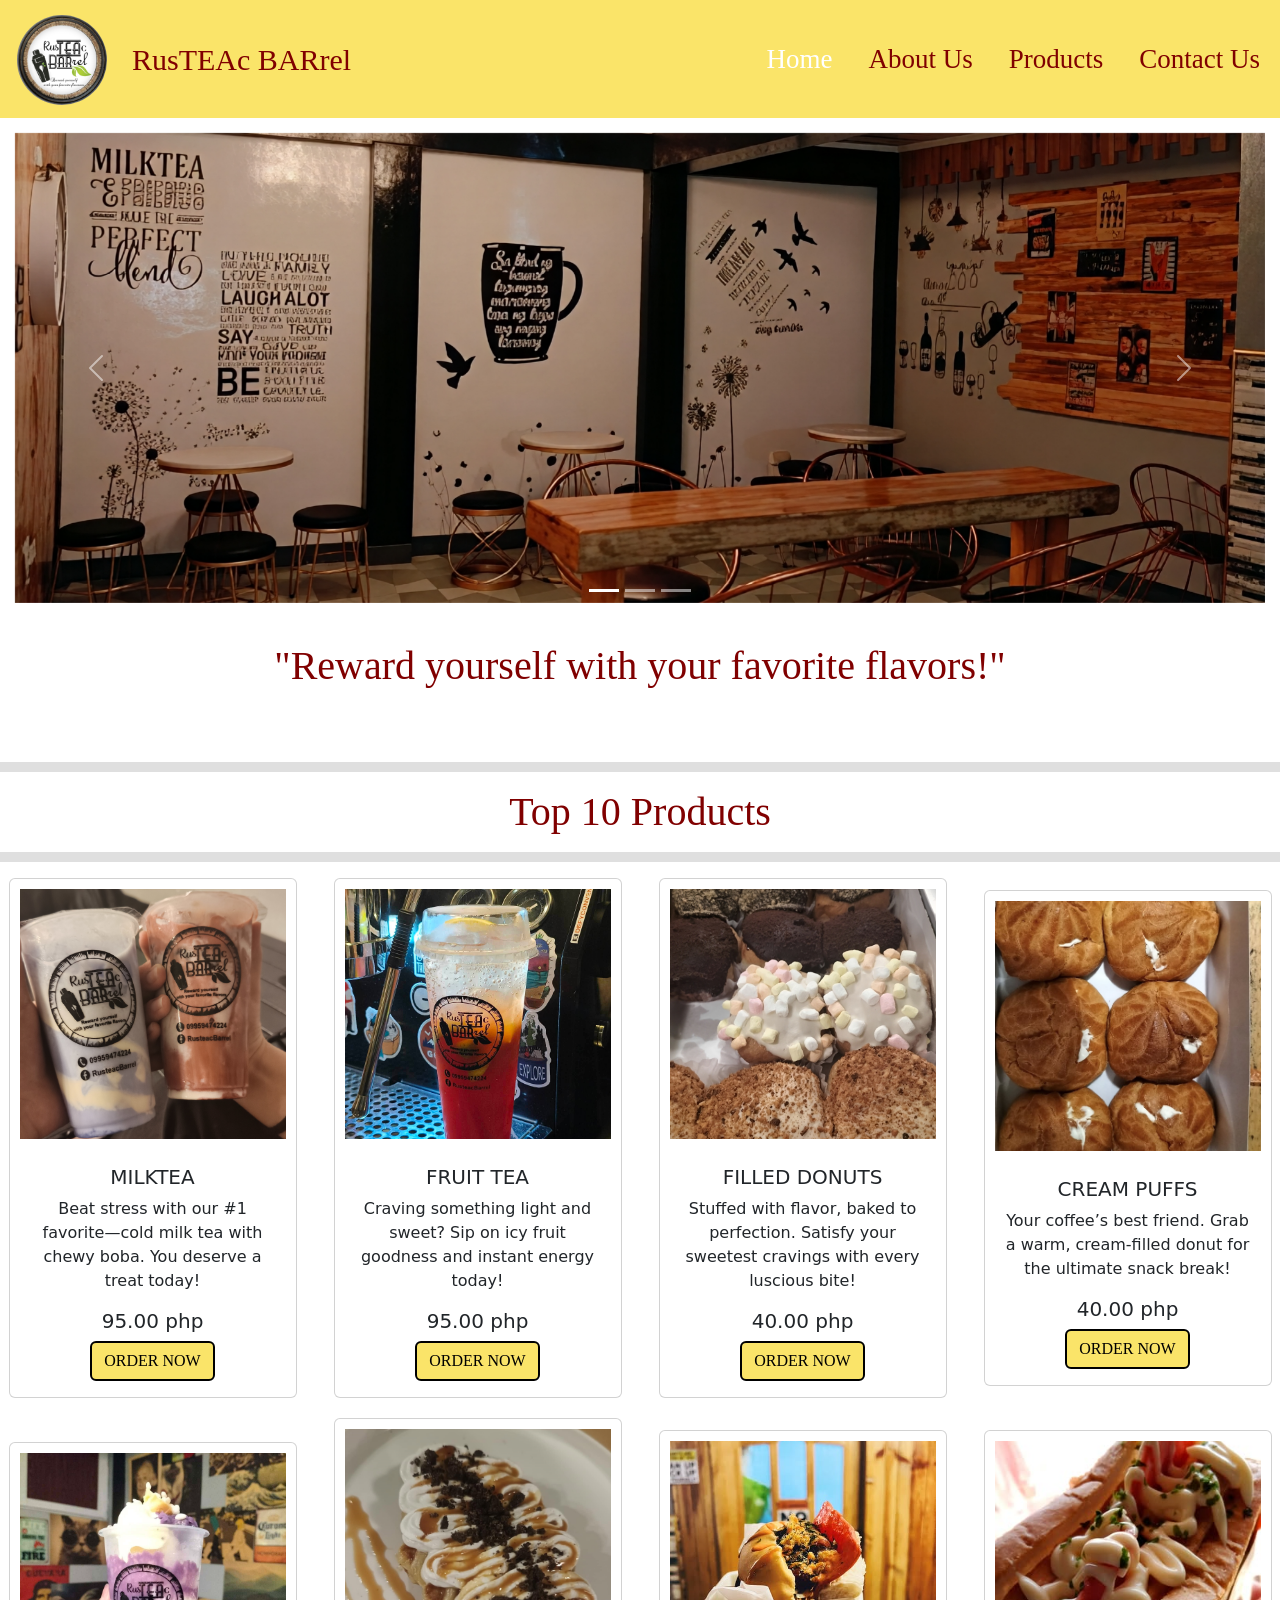
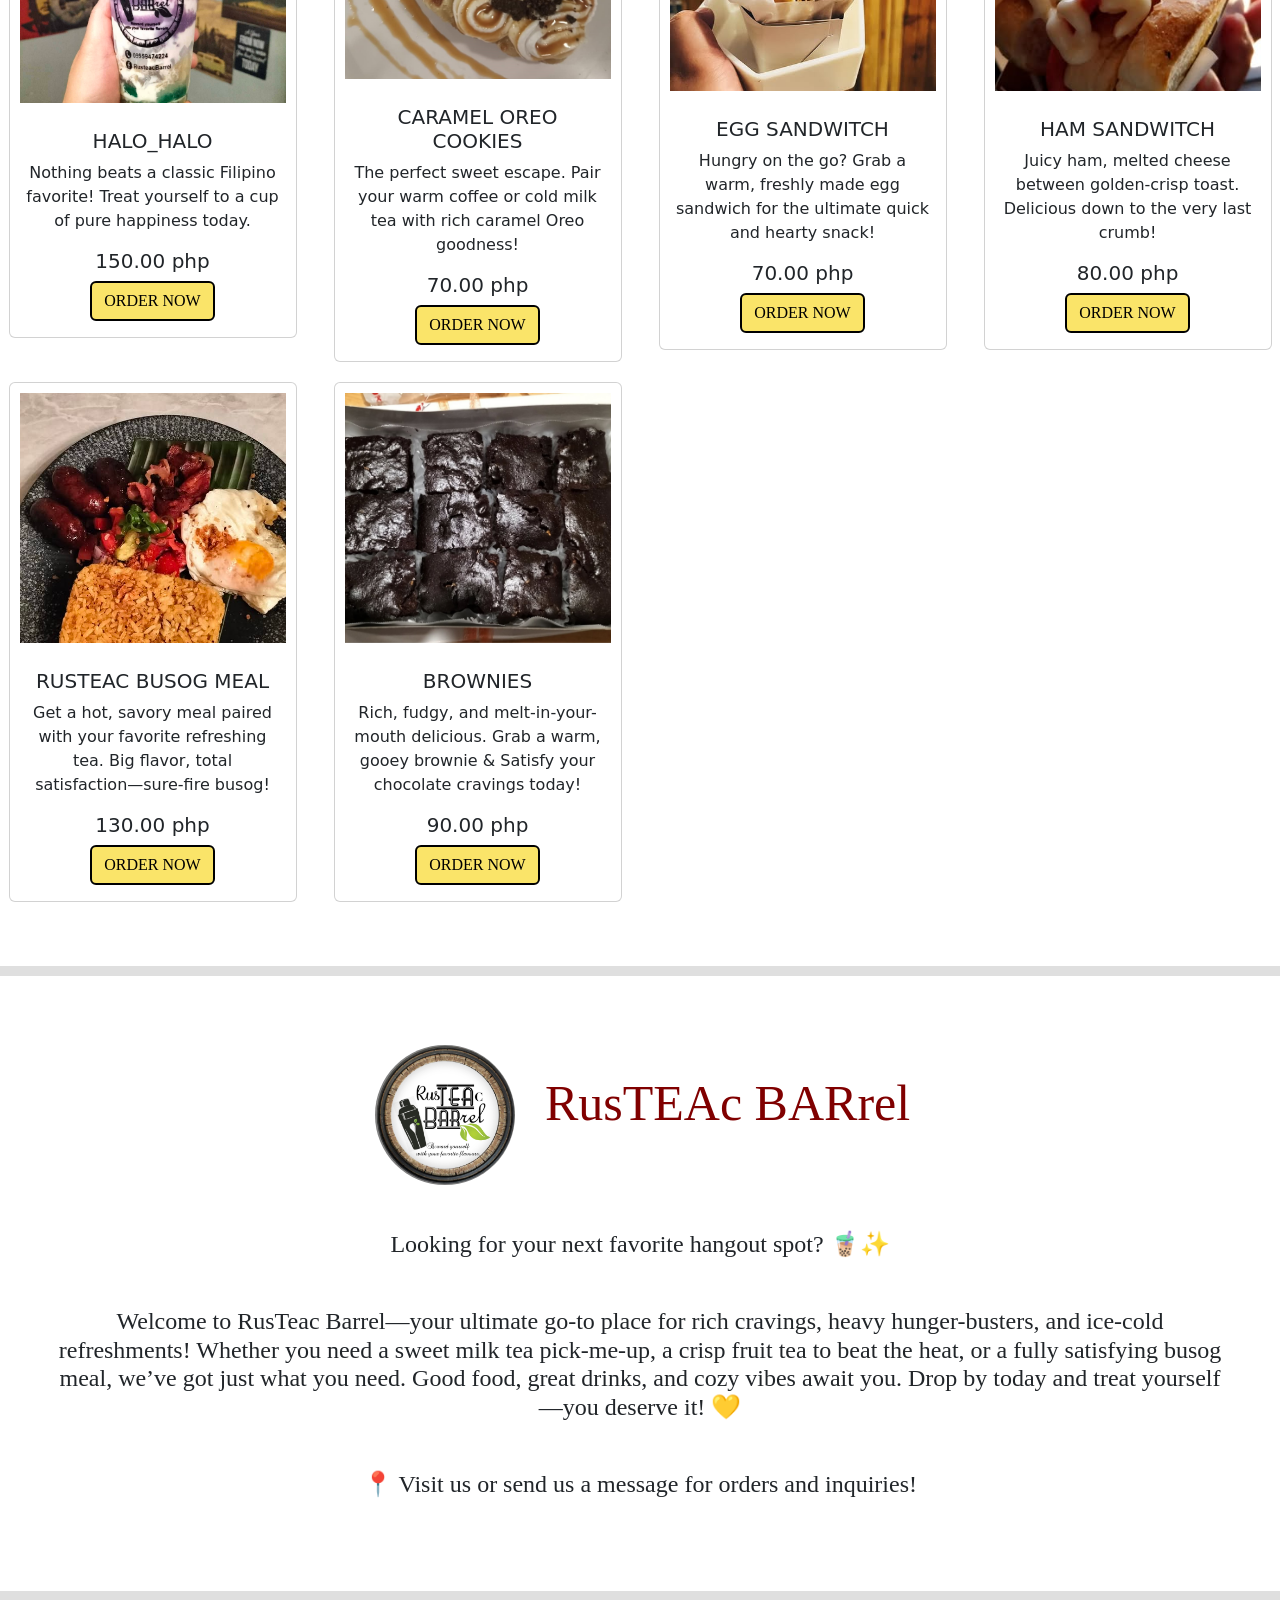
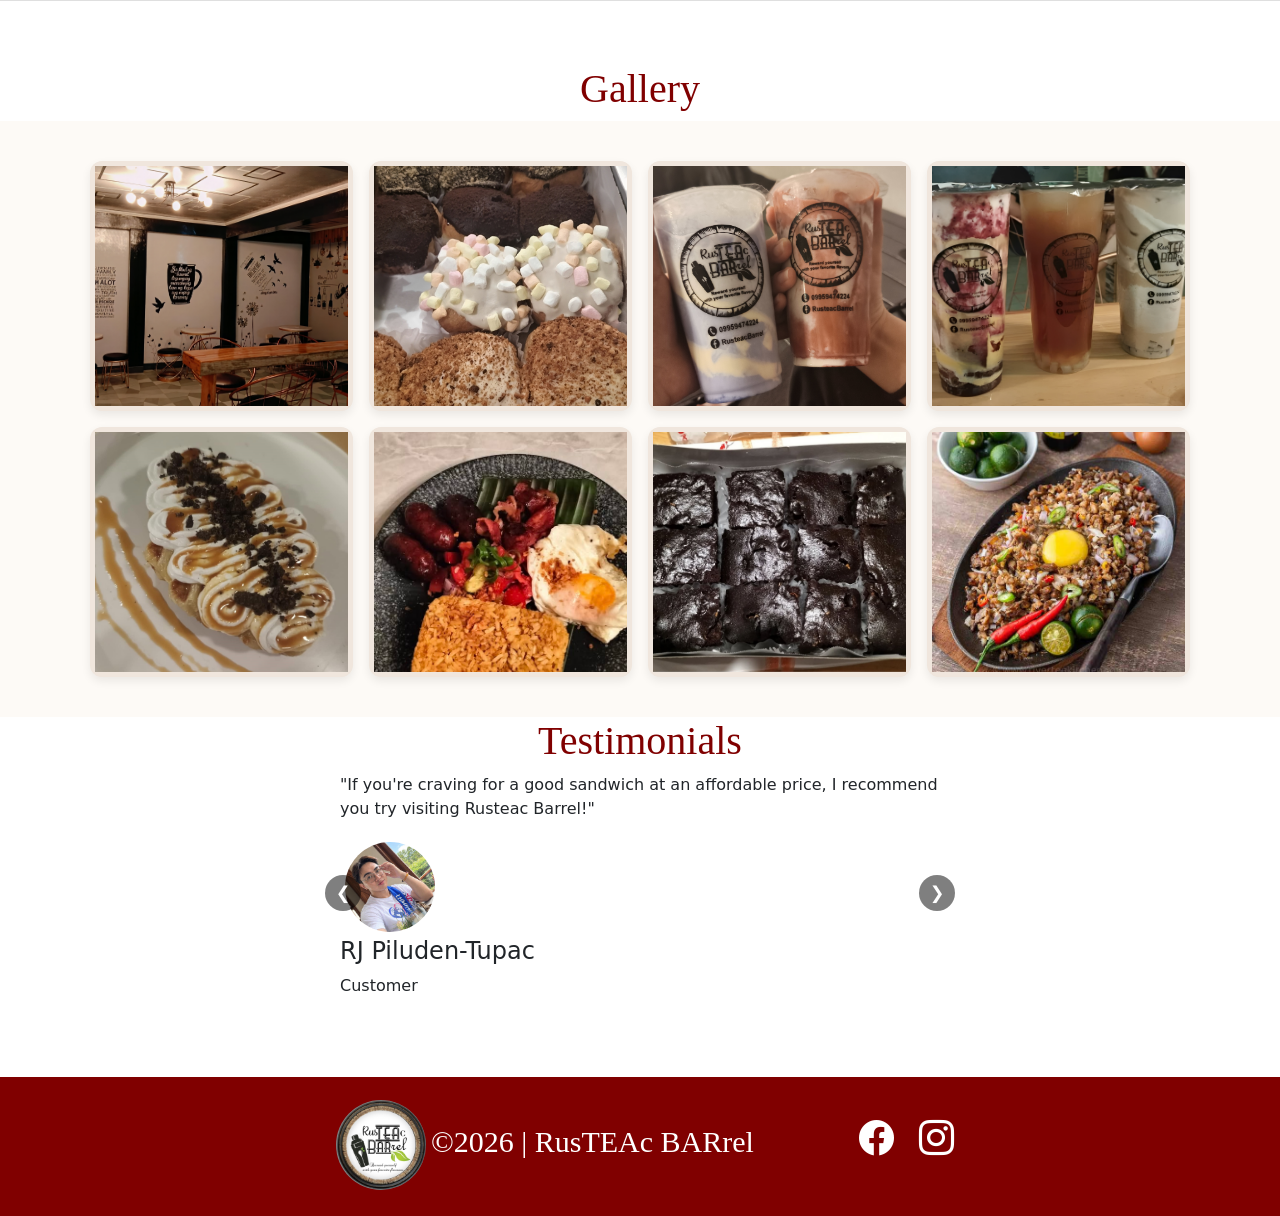
<file: index.html>
<!DOCTYPE html>
<html lang="en">
<head>
    <meta charset="UTF-8">
    <meta name="viewport" content="width=device-width, initial-scale=1.0">
    <title>RusTEAc BARrel</title>
    <link rel="stylesheet" href="CSS/css.css"> <!-- Linked to style.css file -->
    <link href="https://cdn.jsdelivr.net/npm/bootstrap@5.3.2/dist/css/bootstrap.min.css" rel="stylesheet">
    <link rel="stylesheet" href="https://cdn.jsdelivr.net/npm/bootstrap-icons@1.11.1/font/bootstrap-icons.css">
</head>
<body>
    <main>
        <!-- Start of NavBar -->
        <section class="NavBar">           
            <nav class="navbar navbar-expand-lg">
                <div class="container-fluid">
                    <a href="index.html"><img src="Images/logo.jpg" alt="Logo" width="100" height="100" class="d-inline-block align-text-top" id="LOGO"></a>
                    <a class="navbar-brand" href="index.html" id="title">RusTEAc BARrel</a>
                    <button class="navbar-toggler" type="button" data-bs-toggle="collapse" data-bs-target="#navbarNavAltMarkup" aria-controls="navbarNavAltMarkup" aria-expanded="false" aria-label="Toggle navigation">
                    <span class="navbar-toggler-icon"></span>
                    </button>
                    <div class="collapse navbar-collapse" id="navbarNavAltMarkup">
                        <div class="navbar-nav" id="cnavi">
                            <a class="nav-link active" aria-current="page" href="index.html" id="h">Home</a>
                            <a class="nav-link" href="about.html" id="navi">About Us</a>
                            <a class="nav-link" href="products.html" id="navi">Products</a>
                            <a class="nav-link" href="contacts.html" id="navi">Contact Us</a>
                        </div>
                    </div>
                </div>
                </nav>
        </section>
        <!-- End of NavBar -->

        <!-- Start of Carousel -->
        <section class="carousel">    
            <div id="carouselExampleIndicators" class="carousel slide">
                <div class="carousel-indicators">
                    <button type="button" data-bs-target="#carouselExampleIndicators" data-bs-slide-to="0" class="active" aria-current="true" aria-label="Slide 1"></button>
                    <button type="button" data-bs-target="#carouselExampleIndicators" data-bs-slide-to="1" aria-label="Slide 2"></button>
                    <button type="button" data-bs-target="#carouselExampleIndicators" data-bs-slide-to="2" aria-label="Slide 3"></button>
                </div>
                <div class="carousel-inner">
                    <div class="carousel-item active">
                    <img src="Images/bg1.png" class="d-block w-100" alt="...">
                    </div>
                    <div class="carousel-item">
                    <img src="Images/mt2.jpg" class="d-block w-100" alt="...">
                    </div>
                    <div class="carousel-item">
                    <img src="Images/b.jpg" class="d-block w-100" alt="...">
                    </div>
                </div>
                <button class="carousel-control-prev" type="button" data-bs-target="#carouselExampleIndicators" data-bs-slide="prev">
                    <span class="carousel-control-prev-icon" aria-hidden="true"></span>
                    <span class="visually-hidden">Previous</span>
                </button>
                <button class="carousel-control-next" type="button" data-bs-target="#carouselExampleIndicators" data-bs-slide="next">
                    <span class="carousel-control-next-icon" aria-hidden="true"></span>
                    <span class="visually-hidden">Next</span>
                </button>
            </div>
        </section>
        <!-- End of Carousel -->

        <br>
        <h1 style="font-family: 'Times New Roman', Times, serif; color: maroon; text-align: center;">"Reward yourself with your favorite flavors!"</h1>

        <br><br>

        <hr>
        <!-- Start of Cards -->
        <h2 id="prod">Top 10 Products</h2>
        <hr>
        <section class="products">
            <div class="card" style="width: 18rem;">
                <img src="Images/mt.jpg" class="card-img-top" alt="...">
                <div class="card-body">
                    <h5 class="card-title">MILKTEA</h5>
                    <p class="card-text">Beat stress with our #1 favorite—cold milk tea with chewy boba. You deserve a treat today!</p>
                    <h5>95.00 php</h5>
                    <a href="#" class="btn btn-primary">ORDER NOW</a>
                </div>
            </div>

            <div class="card" style="width: 18rem;">
                <img src="Images/fruit tea1.jpg" class="card-img-top" alt="...">
                <div class="card-body">
                    <h5 class="card-title">FRUIT TEA</h5>
                    <p class="card-text">Craving something light and sweet? Sip on icy fruit goodness and instant energy today!</p>
                    <h5>95.00 php</h5>
                    <a href="#" class="btn btn-primary">ORDER NOW</a>
                </div>
            </div>

            <div class="card" style="width: 18rem;">
                <img src="Images/d.jpg" class="card-img-top" alt="...">
                <div class="card-body">
                    <h5 class="card-title">FILLED DONUTS</h5>
                    <p class="card-text">Stuffed with flavor, baked to perfection. Satisfy your sweetest cravings with every luscious bite!</p>
                    <h5>40.00 php</h5>
                    <a href="#" class="btn btn-primary">ORDER NOW</a>
                </div>
            </div>

            <div class="card" style="width: 18rem;">
                <img src="Images/cp.jpg" class="card-img-top" alt="...">
                <div class="card-body">
                    <h5 class="card-title">CREAM PUFFS</h5>
                    <p class="card-text">Your coffee’s best friend. Grab a warm, cream-filled donut for the ultimate snack break!</p>
                    <h5>40.00 php</h5>
                    <a href="#" class="btn btn-primary">ORDER NOW</a>
                </div>
            </div>

            <div class="card" style="width: 18rem;">
                <img src="Images/halo1.jpg" class="card-img-top" alt="...">
                <div class="card-body">
                    <h5 class="card-title">HALO_HALO</h5>
                    <p class="card-text">Nothing beats a classic Filipino favorite! Treat yourself to a cup of pure happiness today.</p>
                    <h5>150.00 php</h5>
                    <a href="#" class="btn btn-primary">ORDER NOW</a>
                </div>
            </div>

            <div class="card" style="width: 18rem;">
                <img src="Images/o.jpg" class="card-img-top" alt="...">
                <div class="card-body">
                    <h5 class="card-title">CARAMEL OREO COOKIES</h5>
                    <p class="card-text">The perfect sweet escape. Pair your warm coffee or cold milk tea with rich caramel Oreo goodness!</p>
                    <h5>70.00 php</h5>
                    <a href="#" class="btn btn-primary">ORDER NOW</a>
                </div>
            </div>

            <div class="card" style="width: 18rem;">
                <img src="Images/egg sandwitch.jpg" class="card-img-top" alt="...">
                <div class="card-body">
                    <h5 class="card-title">EGG SANDWITCH</h5>
                    <p class="card-text">Hungry on the go? Grab a warm, freshly made egg sandwich for the ultimate quick and hearty snack!</p>
                    <h5>70.00 php</h5>
                    <a href="#" class="btn btn-primary">ORDER NOW</a>
                </div>
            </div>

            <div class="card" style="width: 18rem;">
                <img src="Images/ham sandwitch.jpg" class="card-img-top" alt="...">
                <div class="card-body">
                    <h5 class="card-title">HAM SANDWITCH</h5>
                    <p class="card-text">Juicy ham, melted cheese between golden-crisp toast. Delicious down to the very last crumb!</p>
                    <h5>80.00 php</h5>
                    <a href="#" class="btn btn-primary">ORDER NOW</a>
                </div>
            </div>

            <div class="card" style="width: 18rem;">
                <img src="Images/rusteac breakfast.jpg" class="card-img-top" alt="...">
                <div class="card-body">
                    <h5 class="card-title">RUSTEAC BUSOG MEAL</h5>
                    <p class="card-text">Get a hot, savory meal paired with your favorite refreshing tea. Big flavor, total satisfaction—sure-fire busog!</p>
                    <h5>130.00 php</h5>
                    <a href="#" class="btn btn-primary">ORDER NOW</a>
                </div>
            </div>

            <div class="card" style="width: 18rem;">
                <img src="Images/b.jpg" class="card-img-top" alt="...">
                <div class="card-body">
                    <h5 class="card-title">BROWNIES</h5>
                    <p class="card-text">Rich, fudgy, and melt-in-your-mouth delicious. Grab a warm, gooey brownie & Satisfy your chocolate cravings today!</p>
                    <h5>90.00 php</h5>
                    <a href="#" class="btn btn-primary">ORDER NOW</a>
                </div>
            </div>

        </section><br><br>
        <!-- End of Cards -->

        <hr><br><br>

        <!-- Start of introduction -->
        <section id="intro">
            <div id="introT">
                <a href="index.html"><img src="Images/logo.jpg" alt="Logo" width="150" height="150" id="LOGO1"></a>
                <a class="navbar-brand" href="index.html" id="title1">RusTEAc BARrel</a>
            </div>
            <h4>Looking for your next favorite hangout spot? 🧋✨</h4>
            <h4>Welcome to RusTeac Barrel—your ultimate go-to place for rich cravings, heavy hunger-busters, and ice-cold refreshments! Whether you need a sweet milk tea pick-me-up, a crisp fruit tea to beat the heat, or a fully satisfying busog meal, we’ve got just what you need.
            Good food, great drinks, and cozy vibes await you. Drop by today and treat yourself—you deserve it! 💛</h4>
            <h4> 📍 Visit us or send us a message for orders and inquiries!</h4>
        </section><br><br>
        <!-- End of introduction -->

        <hr><br><br>

        <h2 id="prod">Gallery</h2>
        <!-- start of gallery -->
        <section id="gallery">
            <section class="gallery-section">
                <div class="gallery-container">
                    <div class="gallery-grid">
                        <!-- Picture 1 -->
                        <div class="gallery-item">
                            <img src="Images/bg1.png">
                        </div>

                        <!-- Picture 2 -->
                        <div class="gallery-item">
                            <img src="Images/d.jpg">
                        </div>

                        <!-- Picture 3 -->
                        <div class="gallery-item">
                            <img src="Images/mt.jpg">
                        </div>

                        <!-- Picture 4 -->
                        <div class="gallery-item">
                            <img src="Images/mt3.jpg">
                        </div>

                        <!-- Picture 5 -->
                        <div class="gallery-item">
                            <img src="Images/o.jpg">
                        </div>

                        <!-- Picture 6 -->
                        <div class="gallery-item">
                            <img src="Images/rusteac breakfast.jpg">
                        </div>

                        <!-- Picture 7 -->
                        <div class="gallery-item">
                            <img src="Images/b.jpg">
                        </div>

                        <!-- Picture 8 -->
                        <div class="gallery-item">
                            <img src="Images/pork sisig.jpg">
                        </div>
                    </div>
                </div>
            </section>
        </section>
        <!-- end of gallery -->

        <!-- Start of testimony -->
        <section id="testimony">
            <h2 id="prod">Testimonials</h2>  
            <div class="testimonial-carousel">
                <div class="carousel-track">
                    <!-- Testimonial 1 -->
                    <div class="card-body testimonial-slide" id="slide-1">
                    <div class="test">
                        <div class="speech-bubble">
                        <p>"If you're craving for a good sandwich at an affordable price, I recommend you try visiting Rusteac Barrel!"</p>
                        </div>
                        <div class="user">
                        <img src="Images/RJ Piluden-Tupac.jpg" alt="User Photo" class="user-photo">
                        <div class="useInfo">
                            <h4>RJ Piluden-Tupac</h4>
                            <p>Customer</p>
                        </div>
                        </div>
                    </div>
                    <!-- Controls for Slide 1 -->
                    <a href="#slide-8" class="carousel-btn prev-btn" aria-label="Previous">&#10094;</a>
                    <a href="#slide-2" class="carousel-btn next-btn" aria-label="Next">&#10095;</a>
                    </div>

                    <!-- Testimonial 2 -->
                    <div class="card-body testimonial-slide" id="slide-2">
                    <div class="test">
                        <div class="speech-bubble">
                        <p>"The milk tea is rich and creamy! Paired with their busog meal, it's the best lunch spot around."</p>
                        </div>
                        <div class="user">
                        <img src="Images/Charlyne B. Geogeo-ed.jpg" alt="User Photo" class="user-photo">
                        <div class="useInfo">
                            <h4>Charlyne B. Geogeo-ed</h4>
                            <p>Regular Customer</p>
                        </div>
                        </div>
                    </div>
                    <a href="#slide-1" class="carousel-btn prev-btn" aria-label="Previous">&#10094;</a>
                    <a href="#slide-3" class="carousel-btn next-btn" aria-label="Next">&#10095;</a>
                    </div>

                    <!-- Testimonial 3 -->
                    <div class="card-body testimonial-slide" id="slide-3">
                    <div class="test">
                        <div class="speech-bubble">
                        <p>"Soft filled donuts and ice-cold halo-halo. Perfect treat for the afternoon!"</p>
                        </div>
                        <div class="user">
                        <img src="Images/Elijah A. Guzman.jpg" alt="User Photo" class="user-photo">
                        <div class="useInfo">
                            <h4>Elijah A. Guzman</h4>
                            <p>Customer</p>
                        </div>
                        </div>
                    </div>
                    <a href="#slide-2" class="carousel-btn prev-btn" aria-label="Previous">&#10094;</a>
                    <a href="#slide-4" class="carousel-btn next-btn" aria-label="Next">&#10095;</a>
                    </div>

                    <!-- Testimonial 4 -->
                    <div class="card-body testimonial-slide" id="slide-4">
                    <div class="test">
                        <div class="speech-bubble">
                        <p>"Great food, generous portions, and very friendly service. RusTeac Barrel never disappoints when you need a good meal!"</p>
                        </div>
                        <div class="user">
                        <img src="Images/Galen T. Banaken.jpg" alt="User Photo" class="user-photo">
                        <div class="useInfo">
                            <h4>Galen T. Banaken</h4>
                            <p>Customer</p>
                        </div>
                        </div>
                    </div>
                    <a href="#slide-3" class="carousel-btn prev-btn" aria-label="Previous">&#10094;</a>
                    <a href="#slide-5" class="carousel-btn next-btn" aria-label="Next">&#10095;</a>
                    </div>

                    <!-- Testimonial 5 -->
                    <div class="card-body testimonial-slide" id="slide-5">
                    <div class="test">
                        <div class="speech-bubble">
                        <p>"Their egg sandwich is super fluffy and flavorful! Perfect quick breakfast before heading to work."</p>
                        </div>
                        <div class="user">
                        <img src="Images/Hannah G. Gomangan.jpg" alt="User Photo" class="user-photo">
                        <div class="useInfo">
                            <h4>Hannah G. Gomangan</h4>
                            <p>Customer</p>
                        </div>
                        </div>
                    </div>
                    <a href="#slide-4" class="carousel-btn prev-btn" aria-label="Previous">&#10094;</a>
                    <a href="#slide-6" class="carousel-btn next-btn" aria-label="Next">&#10095;</a>
                    </div>

                    <!-- Testimonial 6 -->
                    <div class="card-body testimonial-slide" id="slide-6">
                    <div class="test">
                        <div class="speech-bubble">
                        <p>"Smoky ham, melted cheese, and toasted bread—you really can't go wrong with their ham sandwich!"</p>
                        </div>
                        <div class="user">
                        <img src="Images/Kenneth L. Damong.jpg" alt="User Photo" class="user-photo">
                        <div class="useInfo">
                            <h4>Kenneth L. Damong</h4>
                            <p>Customer</p>
                        </div>
                        </div>
                    </div>
                    <a href="#slide-5" class="carousel-btn prev-btn" aria-label="Previous">&#10094;</a>
                    <a href="#slide-7" class="carousel-btn next-btn" aria-label="Next">&#10095;</a>
                    </div>

                    <!-- Testimonial 7 -->
                    <div class="card-body testimonial-slide" id="slide-7">
                    <div class="test">
                        <div class="speech-bubble">
                        <p>"The caramel Oreo cookies are dangerously good. The sweet caramel with the crunchy cookie is top-tier!"</p>
                        </div>
                        <div class="user">
                        <img src="Images/Leame G. Gao-ay.jpg" alt="User Photo" class="user-photo">
                        <div class="useInfo">
                            <h4>Leame G. Gao-ay</h4>
                            <p>Customer</p>
                        </div>
                        </div>
                    </div>
                    <a href="#slide-6" class="carousel-btn prev-btn" aria-label="Previous">&#10094;</a>
                    <a href="#slide-8" class="carousel-btn next-btn" aria-label="Next">&#10095;</a>
                    </div>

                    <!-- Testimonial 8 -->
                    <div class="card-body testimonial-slide" id="slide-8">
                    <div class="test">
                        <div class="speech-bubble">
                        <p>"Love how I can customize my sweetness level! Smooth tea flavor and the boba is always perfectly chewy."</p>
                        </div>
                        <div class="user">
                        <img src="Images/Sarah U. Watson.jpg" alt="User Photo" class="user-photo">
                        <div class="useInfo">
                            <h4>Sarah U. Watson</h4>
                            <p>Customer</p>
                        </div>
                        </div>
                    </div>
                    <a href="#slide-7" class="carousel-btn prev-btn" aria-label="Previous">&#10094;</a>
                    <a href="#slide-1" class="carousel-btn next-btn" aria-label="Next">&#10095;</a>
                    </div>

                </div>
                </div>
        </section>
        <!-- End of testimony -->
        <br>

        <!-- Start of footer -->
        <footer>
            <p><img src="Images/logo.jpg" alt="" id="flogo">©2026 | RusTEAc BARrel</p>
            <div id="socmed">
                <a href="https://www.facebook.com/rusteac.barrel" ><i class="bi bi-facebook"></i></a>
                <a href="https://www.instagram.com/Rusteac%20Barrel?fbclid=IwY2xjawVD6JhleHRuA2FlbQIxMABwZG9mAWJyaWQRMHNWNmZaUndDOGlhUjhka0JzcnRjBmFwcF9pZBAyMjIwMzkxNzg4MjAwODkyAAEexOTuCvqmlShtDJcQNWm2iJagmW4Gt37mWTr7Q0cACTm7TslyFxMHP8UPbEI_aem_VkTqBxNZNNamEqHT-HC51w" ><i class="bi bi-instagram"></i></a>
            </div>
        </footer>
        <!-- end of footer -->

    </main>
    <script src="https://cdn.jsdelivr.net/npm/bootstrap@5.3.0-alpha3/dist/js/bootstrap.bundle.min.js" integrity="sha384-ENjdO4Dr2bkBIFxQpeoTz1HIcje39Wm4jDKdf19U8gI4ddQ3GYNS7NTKfAdVQSZe" crossorigin="anonymous"></script>
</body>
</html>
</file>
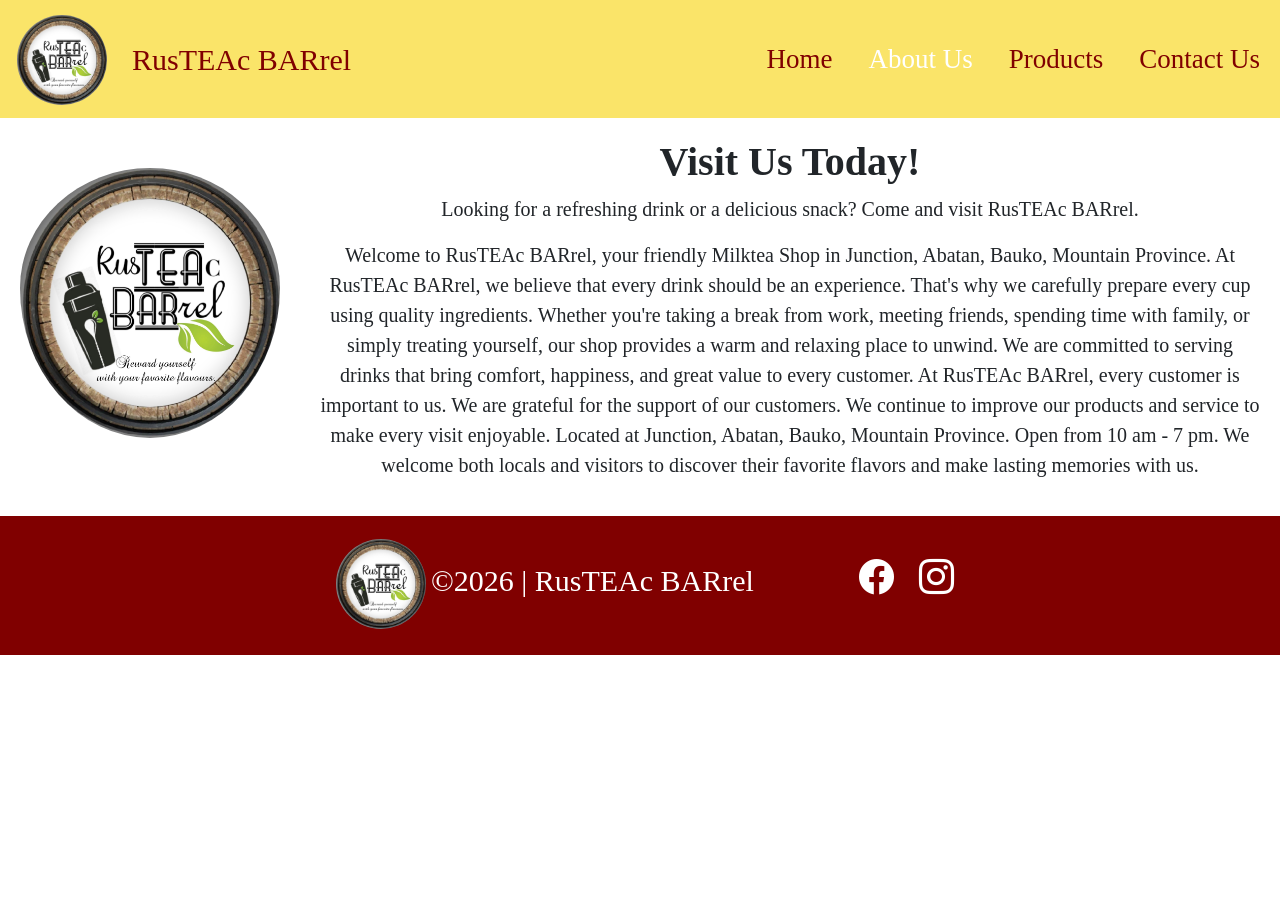
<file: about.html>
<!DOCTYPE html>
<html lang="en">
<head>
    <meta charset="UTF-8">
    <meta name="viewport" content="width=device-width, initial-scale=1.0">
    <title>RusTEAc BARrel</title>
    <link rel="stylesheet" href="CSS/css.css">
    <link href="https://cdn.jsdelivr.net/npm/bootstrap@5.3.0-alpha3/dist/css/bootstrap.min.css" rel="stylesheet" integrity="sha384-KK94CHFLLe+nY2dmCWGMq91rCGa5gtU4mk92HdvYe+M/SXH301p5ILy+dN9+nJOZ" crossorigin="anonymous">
    <link rel="stylesheet" href="https://cdn.jsdelivr.net/npm/bootstrap-icons@1.11.1/font/bootstrap-icons.css">
</head>
<body>
    <main>
        <!-- Start of NavBar -->
        <section class="NavBar">           
            <nav class="navbar navbar-expand-lg">
                <div class="container-fluid">
                    <a href="index.html"><img src="Images/logo.jpg" alt="Logo" width="100" height="100" class="d-inline-block align-text-top" id="LOGO"></a>
                    <a class="navbar-brand" href="index.html" id="title">RusTEAc BARrel</a>
                    <button class="navbar-toggler" type="button" data-bs-toggle="collapse" data-bs-target="#navbarNavAltMarkup" aria-controls="navbarNavAltMarkup" aria-expanded="false" aria-label="Toggle navigation">
                    <span class="navbar-toggler-icon"></span>
                    </button>
                    <div class="collapse navbar-collapse" id="navbarNavAltMarkup">
                        <div class="navbar-nav" id="cnavi">
                            <a class="nav-link active" aria-current="page" href="index.html" id="navi">Home</a>
                            <a class="nav-link" href="about.html" id="a">About Us</a>
                            <a class="nav-link" href="products.html" id="navi">Products</a>
                            <a class="nav-link" href="contacts.html" id="navi">Contact Us</a>
                        </div>
                    </div>
                </div>
                </nav>
        </section>
        <!-- End of NavBar -->

        <section id="about">
            <img src="Images/logo.jpg" alt="" id="alogo">
            <div>
                <h2>Visit Us Today!</h2>
                <p>Looking for a refreshing drink or a delicious snack? Come and visit RusTEAc BARrel.</p>
                <p>Welcome to RusTEAc BARrel, your friendly Milktea Shop in Junction, Abatan, Bauko, Mountain Province.
                    At RusTEAc BARrel, we believe that every drink should be an experience. That's why we carefully prepare every cup using quality ingredients. Whether you're taking a break from work, meeting friends, spending time with family, or simply treating yourself, our shop provides a warm and relaxing place to unwind. We are committed to serving drinks that bring comfort, happiness, and great value to every customer.
                    At RusTEAc BARrel, every customer is important to us. We are grateful for the support of our customers. We continue to improve our products and service to make every visit enjoyable.
                    Located at Junction, Abatan, Bauko, Mountain Province. Open from 10 am - 7 pm. We welcome both locals and visitors to discover their favorite flavors and make lasting memories with us.
                </p>
            </div>
        </section>

        <!-- Start of footer -->
        <footer>
            <p><img src="Images/logo.jpg" alt="" id="flogo">©2026 | RusTEAc BARrel</p>
            <div id="socmed">
                <a href="https://www.facebook.com/rusteac.barrel" ><i class="bi bi-facebook"></i></a>
                <a href="https://www.instagram.com/Rusteac%20Barrel?fbclid=IwY2xjawVD6JhleHRuA2FlbQIxMABwZG9mAWJyaWQRMHNWNmZaUndDOGlhUjhka0JzcnRjBmFwcF9pZBAyMjIwMzkxNzg4MjAwODkyAAEexOTuCvqmlShtDJcQNWm2iJagmW4Gt37mWTr7Q0cACTm7TslyFxMHP8UPbEI_aem_VkTqBxNZNNamEqHT-HC51w" ><i class="bi bi-instagram"></i></a>
            </div>
        </footer>
        <!-- end of footer -->

    </main>
    <script src="https://cdn.jsdelivr.net/npm/bootstrap@5.3.0-alpha3/dist/js/bootstrap.bundle.min.js" integrity="sha384-ENjdO4Dr2bkBIFxQpeoTz1HIcje39Wm4jDKdf19U8gI4ddQ3GYNS7NTKfAdVQSZe" crossorigin="anonymous"></script>
</body>
</html>
</file>
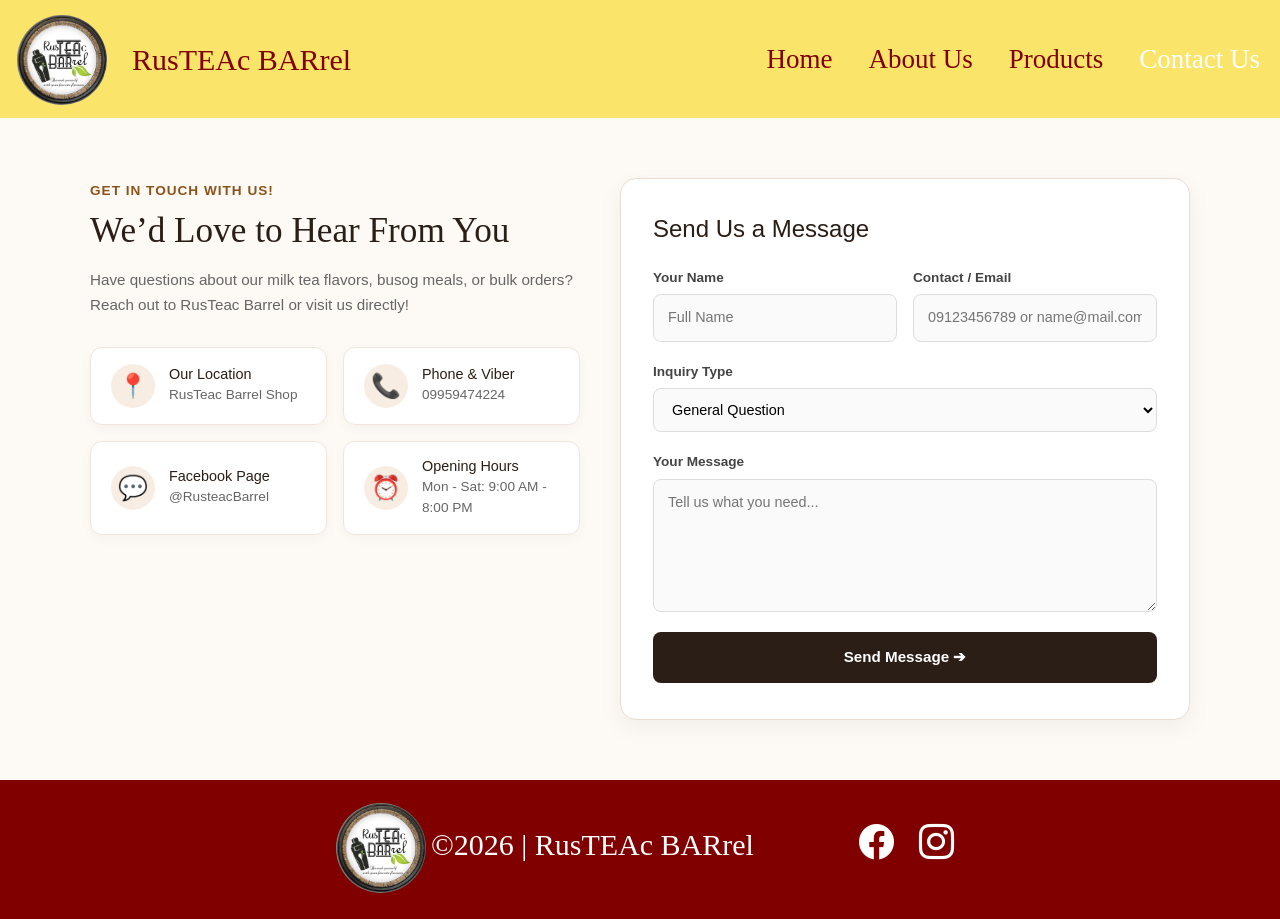
<file: contacts.html>
<!DOCTYPE html>
<html lang="en">
<head>
    <meta charset="UTF-8">
    <meta name="viewport" content="width=device-width, initial-scale=1.0">
    <title>RusTEAc BARrel</title>
    <link rel="stylesheet" href="CSS/css.css">
    <link href="https://cdn.jsdelivr.net/npm/bootstrap@5.3.0-alpha3/dist/css/bootstrap.min.css" rel="stylesheet" integrity="sha384-KK94CHFLLe+nY2dmCWGMq91rCGa5gtU4mk92HdvYe+M/SXH301p5ILy+dN9+nJOZ" crossorigin="anonymous">
    <link rel="stylesheet" href="https://cdn.jsdelivr.net/npm/bootstrap-icons@1.11.1/font/bootstrap-icons.css">
</head>
<body>
    <main>
        <!-- Start of NavBar -->
        <section class="NavBar">           
            <nav class="navbar navbar-expand-lg">
                <div class="container-fluid">
                    <a href="index.html"><img src="Images/logo.jpg" alt="Logo" width="100" height="100" class="d-inline-block align-text-top" id="LOGO"></a>
                    <a class="navbar-brand" href="index.html" id="title">RusTEAc BARrel</a>
                    <button class="navbar-toggler" type="button" data-bs-toggle="collapse" data-bs-target="#navbarNavAltMarkup" aria-controls="navbarNavAltMarkup" aria-expanded="false" aria-label="Toggle navigation">
                    <span class="navbar-toggler-icon"></span>
                    </button>
                    <div class="collapse navbar-collapse" id="navbarNavAltMarkup">
                        <div class="navbar-nav" id="cnavi">
                            <a class="nav-link active" aria-current="page" href="index.html" id="navi">Home</a>
                            <a class="nav-link" href="about.html" id="navi">About Us</a>
                            <a class="nav-link" href="products.html" id="navi">Products</a>
                            <a class="nav-link" href="contacts.html" id="c">Contact Us</a>
                        </div>
                    </div>
                </div>
                </nav>
        </section>
        <!-- End of NavBar -->

        <!-- start of contact us -->
        <section id="contact">
            <section class="contact-section">
                <div class="contact-container">
                    <div class="contact-info">
                    <span class="sub-heading">Get In Touch with Us!</span>
                    <h2 style="font-family: 'Times New Roman', Times, serif;">We’d Love to Hear From You</h2>
                    <p class="contact-desc">
                        Have questions about our milk tea flavors, busog meals, or bulk orders? Reach out to RusTeac Barrel or visit us directly!
                    </p>

                    <div class="info-cards">
                        <!-- Card 1: Location -->
                        <div class="info-card">
                        <div class="info-icon">📍</div>
                        <div class="info-text">
                            <h4>Our Location</h4>
                            <p>RusTeac Barrel Shop</p>
                        </div>
                        </div>

                        <!-- Card 2: Phone -->
                        <div class="info-card">
                        <div class="info-icon">📞</div>
                        <div class="info-text">
                            <h4>Phone & Viber</h4>
                            <p><a href="tel:09959474224">09959474224</a></p>
                        </div>
                        </div>

                        <!-- Card 3: Socials -->
                        <div class="info-card">
                        <div class="info-icon">💬</div>
                        <div class="info-text">
                            <h4>Facebook Page</h4>
                            <p><a href="https://facebook.com/RusteacBarrel" target="_blank">@RusteacBarrel</a></p>
                        </div>
                        </div>

                        <!-- Card 4: Hours -->
                        <div class="info-card">
                        <div class="info-icon">⏰</div>
                        <div class="info-text">
                            <h4>Opening Hours</h4>
                            <p>Mon - Sat: 9:00 AM - 8:00 PM</p>
                        </div>
                        </div>
                    </div>
                    </div>

                    <div class="contact-form-wrapper">
                    <form class="contact-form" action="#" method="POST">
                        <h3>Send Us a Message</h3>
                        
                        <div class="form-row">
                        <div class="form-group">
                            <label for="fullName">Your Name</label>
                            <input type="text" id="fullName" name="fullName" placeholder="Full Name" required>
                        </div>

                        <div class="form-group">
                            <label for="contactNo">Contact / Email</label>
                            <input type="text" id="contactNo" name="contactNo" placeholder="09123456789 or name@mail.com" required>
                        </div>
                        </div>

                        <div class="form-group">
                        <label for="topic">Inquiry Type</label>
                        <select id="topic" name="topic">
                            <option value="general">General Question</option>
                            <option value="bulk">Bulk Order / Party Tray</option>
                            <option value="feedback">Feedback / Review</option>
                            <option value="other">Other Inquiry</option>
                        </select>
                        </div>

                        <div class="form-group">
                        <label for="message">Your Message</label>
                        <textarea id="message" name="message" rows="5" placeholder="Tell us what you need..." required></textarea>
                        </div>

                        <button type="submit" class="submit-btn">Send Message ➔</button>
                    </form>
                    </div>

                </div>
                </section>
        </section>
        <!-- end of contact us -->

        <!-- Start of footer -->
        <footer>
            <p><img src="Images/logo.jpg" alt="" id="flogo">©2026 | RusTEAc BARrel</p>
            <div id="socmed">
                <a href="https://www.facebook.com/rusteac.barrel" ><i class="bi bi-facebook"></i></a>
                <a href="https://www.instagram.com/Rusteac%20Barrel?fbclid=IwY2xjawVD6JhleHRuA2FlbQIxMABwZG9mAWJyaWQRMHNWNmZaUndDOGlhUjhka0JzcnRjBmFwcF9pZBAyMjIwMzkxNzg4MjAwODkyAAEexOTuCvqmlShtDJcQNWm2iJagmW4Gt37mWTr7Q0cACTm7TslyFxMHP8UPbEI_aem_VkTqBxNZNNamEqHT-HC51w" ><i class="bi bi-instagram"></i></a>
            </div>
        </footer>
        <!-- end of footer -->

    </main>
    <script src="https://cdn.jsdelivr.net/npm/bootstrap@5.3.0-alpha3/dist/js/bootstrap.bundle.min.js" integrity="sha384-ENjdO4Dr2bkBIFxQpeoTz1HIcje39Wm4jDKdf19U8gI4ddQ3GYNS7NTKfAdVQSZe" crossorigin="anonymous"></script>
</body>
</html>
</file>
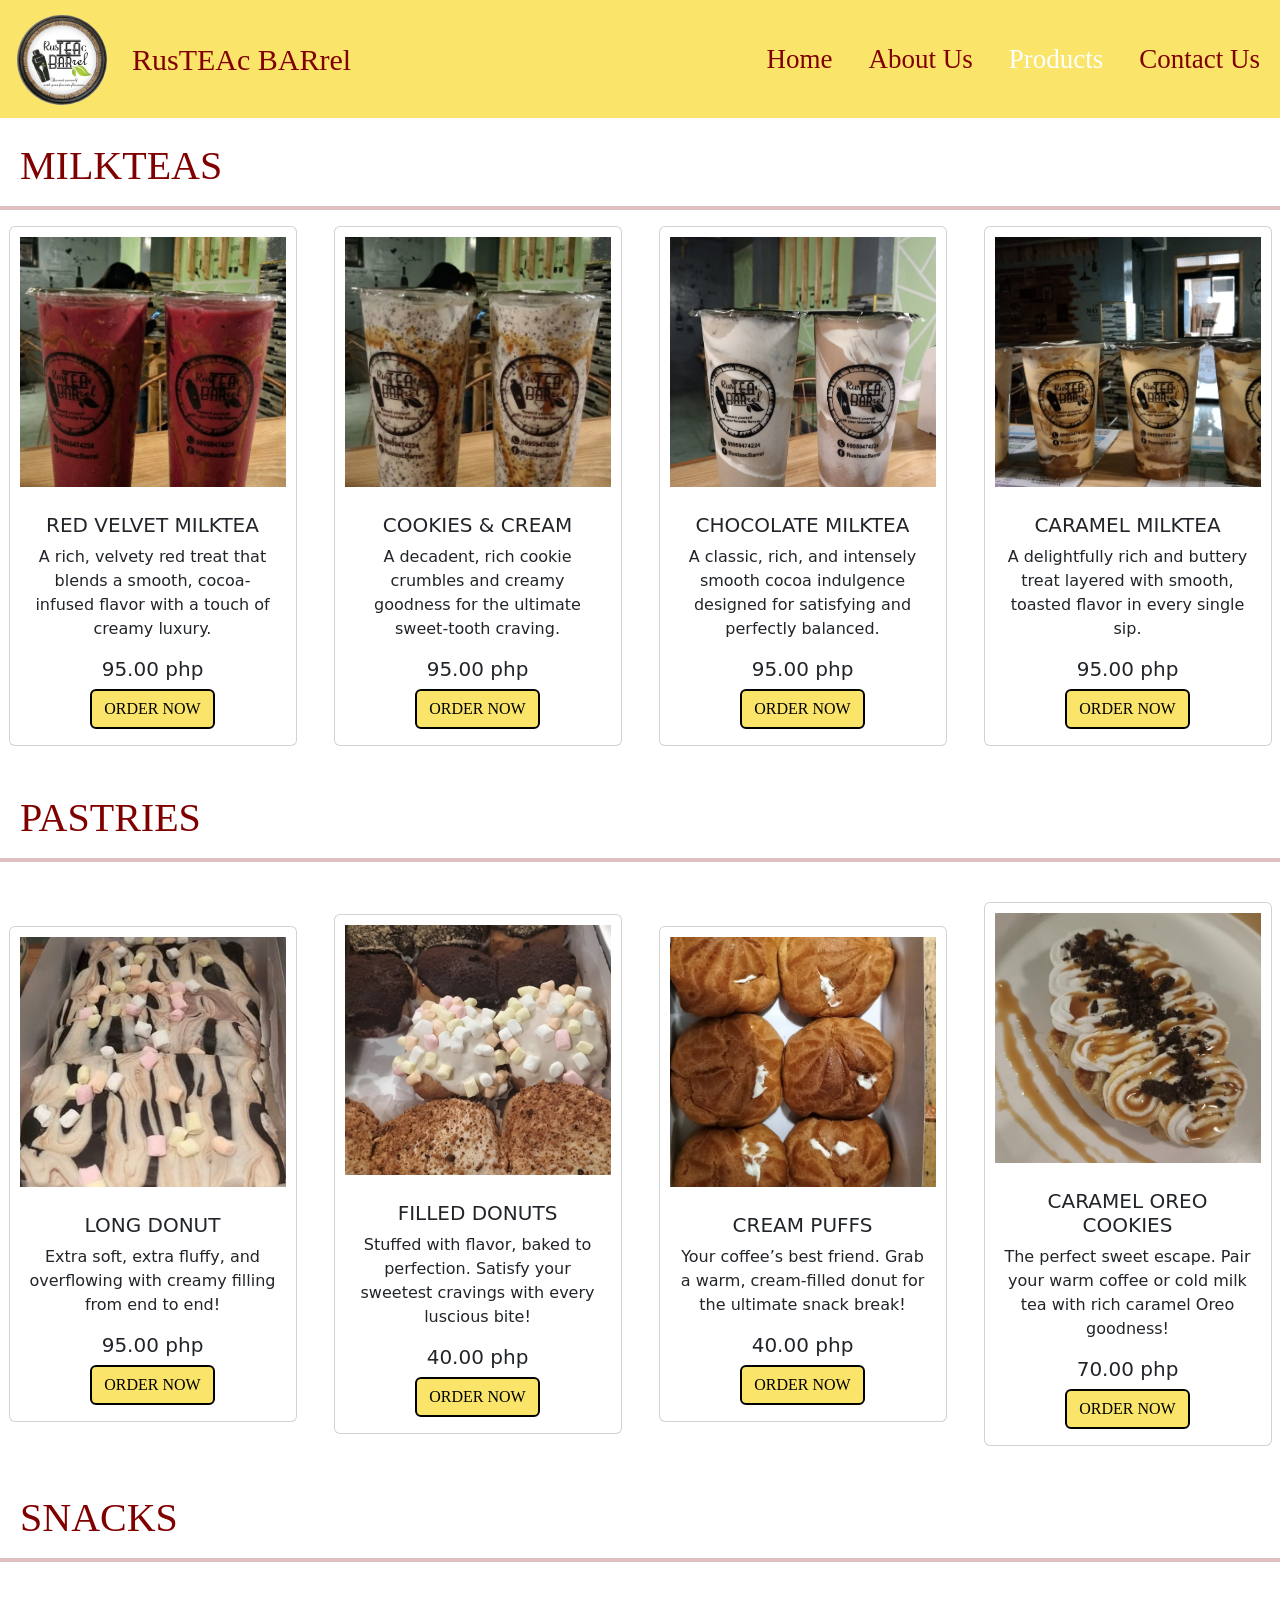
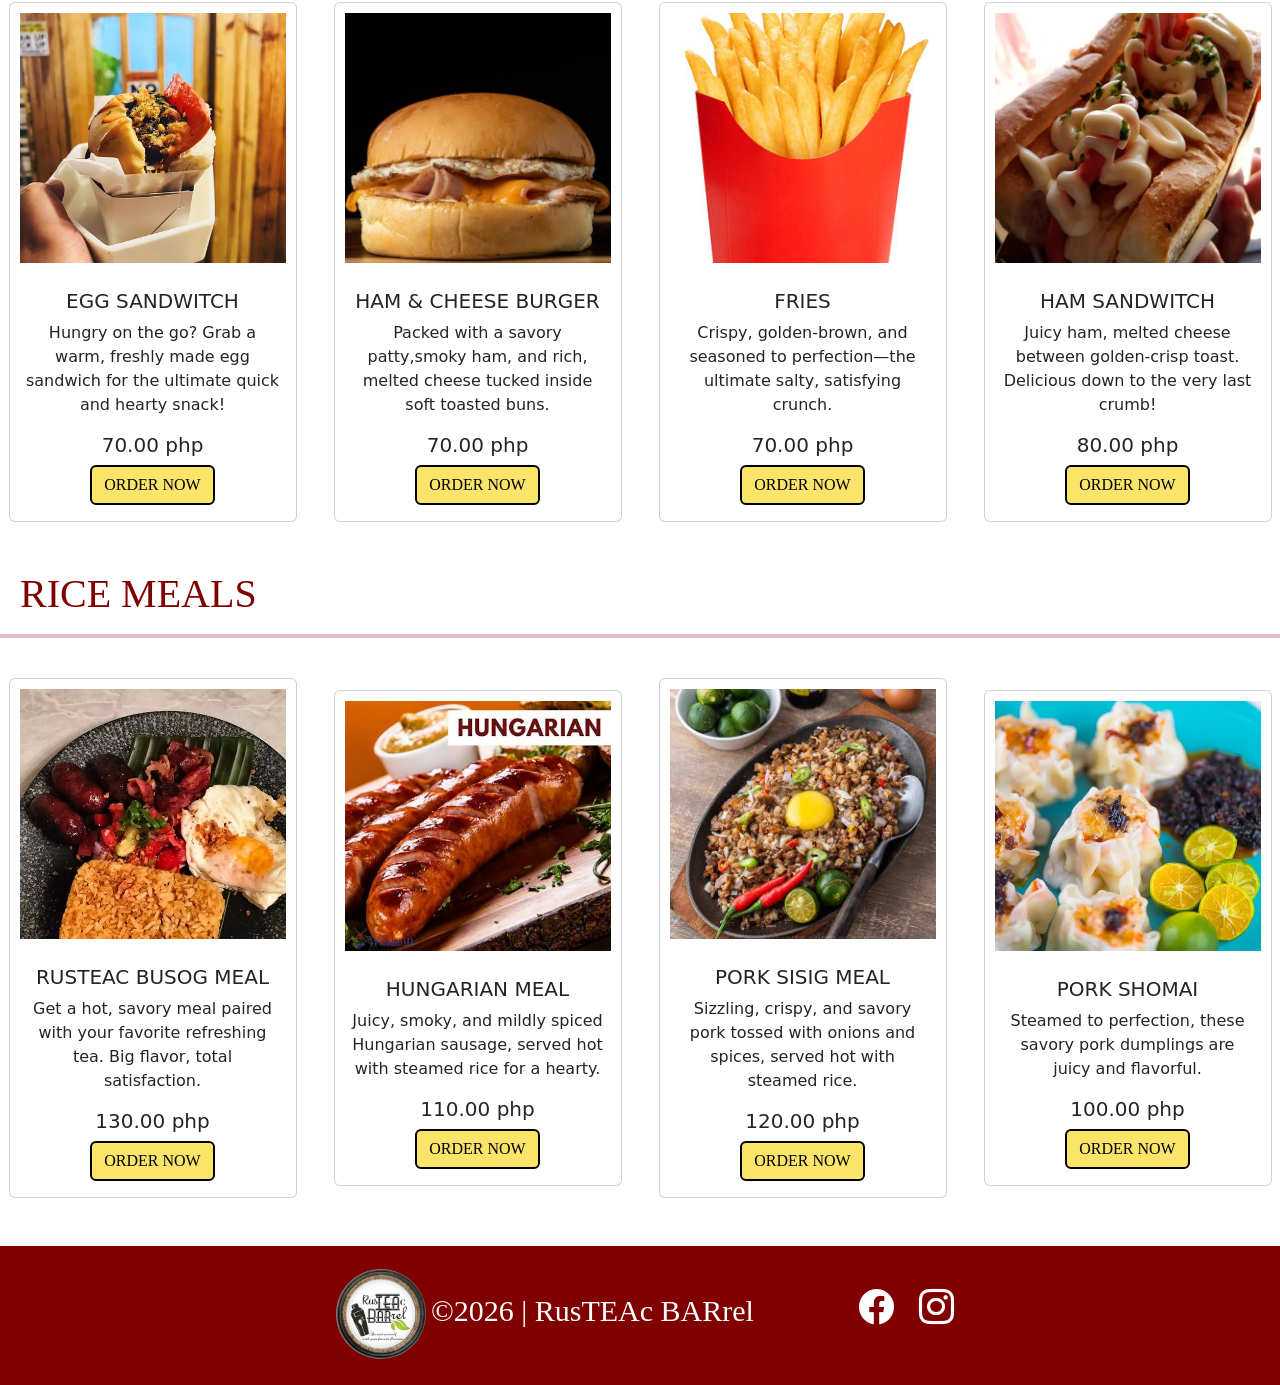
<file: products.html>
<!DOCTYPE html>
<html lang="en">
<head>
    <meta charset="UTF-8">
    <meta name="viewport" content="width=device-width, initial-scale=1.0">
    <title>RusTEAc BARrel</title>
    <link rel="stylesheet" href="CSS/css.css">
    <link href="https://cdn.jsdelivr.net/npm/bootstrap@5.3.0-alpha3/dist/css/bootstrap.min.css" rel="stylesheet" integrity="sha384-KK94CHFLLe+nY2dmCWGMq91rCGa5gtU4mk92HdvYe+M/SXH301p5ILy+dN9+nJOZ" crossorigin="anonymous">
    <link rel="stylesheet" href="https://cdn.jsdelivr.net/npm/bootstrap-icons@1.11.1/font/bootstrap-icons.css">
</head>
<body>
    <main>
        <!-- Start of NavBar -->
        <section class="NavBar">           
            <nav class="navbar navbar-expand-lg">
                <div class="container-fluid">
                    <a href="index.html"><img src="Images/logo.jpg" alt="Logo" width="100" height="100" class="d-inline-block align-text-top" id="LOGO"></a>
                    <a class="navbar-brand" href="index.html" id="title">RusTEAc BARrel</a>
                    <button class="navbar-toggler" type="button" data-bs-toggle="collapse" data-bs-target="#navbarNavAltMarkup" aria-controls="navbarNavAltMarkup" aria-expanded="false" aria-label="Toggle navigation">
                    <span class="navbar-toggler-icon"></span>
                    </button>
                    <div class="collapse navbar-collapse" id="navbarNavAltMarkup">
                        <div class="navbar-nav" id="cnavi">
                            <a class="nav-link active" aria-current="page" href="index.html" id="navi">Home</a>
                            <a class="nav-link" href="about.html" id="navi">About Us</a>
                            <a class="nav-link" href="products.html" id="p">Products</a>
                            <a class="nav-link" href="contacts.html" id="navi">Contact Us</a>
                        </div>
                    </div>
                </div>
                </nav>
        </section>
        <!-- End of NavBar -->

        <br>
        <h1 style="font-family: fantasy; color: maroon; padding-left: 20px;">MILKTEAS</h1>
        <hr style="border: 2px solid maroon;">
        <section class="products">
            <div class="card" style="width: 18rem;">
                <img src="Images/red velvet.jpg" class="card-img-top" alt="...">
                <div class="card-body">
                    <h5 class="card-title">RED VELVET MILKTEA</h5>
                    <p class="card-text">A rich, velvety red treat that blends a smooth, cocoa-infused flavor with a touch of creamy luxury.</p>
                    <h5>95.00 php</h5>
                    <a href="#" class="btn btn-primary">ORDER NOW</a>
                </div>
            </div>

            <div class="card" style="width: 18rem;">
                <img src="Images/cookies and cream.jpg" class="card-img-top" alt="...">
                <div class="card-body">
                    <h5 class="card-title">COOKIES & CREAM</h5>
                    <p class="card-text">A decadent, rich cookie crumbles and creamy goodness for the ultimate sweet-tooth craving.</p>
                    <h5>95.00 php</h5>
                    <a href="#" class="btn btn-primary">ORDER NOW</a>
                </div>
            </div>

            <div class="card" style="width: 18rem;">
                <img src="Images/chocolate mt.jpg" class="card-img-top" alt="...">
                <div class="card-body">
                    <h5 class="card-title">CHOCOLATE MILKTEA</h5>
                    <p class="card-text">A classic, rich, and intensely smooth cocoa indulgence designed for satisfying and perfectly balanced.</p>
                    <h5>95.00 php</h5>
                    <a href="#" class="btn btn-primary">ORDER NOW</a>
                </div>
            </div>

            <div class="card" style="width: 18rem;">
                <img src="Images/caramel mt.jpg" class="card-img-top" alt="...">
                <div class="card-body">
                    <h5 class="card-title">CARAMEL MILKTEA</h5>
                    <p class="card-text">A delightfully rich and buttery treat layered with smooth, toasted flavor in every single sip.</p>
                    <h5>95.00 php</h5>
                    <a href="#" class="btn btn-primary">ORDER NOW</a>
                </div>
            </div>
        </section>

        <br><br>
        <h1 style="font-family: fantasy; color: maroon; padding-left: 20px;">PASTRIES</h1>
        <hr style="border: 2px solid maroon;">
        <br>

        <section class="products">
            <div class="card" style="width: 18rem;">
                <img src="Images/long donut.jpg" class="card-img-top" alt="...">
                <div class="card-body">
                    <h5 class="card-title">LONG DONUT</h5>
                    <p class="card-text">Extra soft, extra fluffy, and overflowing with creamy filling from end to end!</p>
                    <h5>95.00 php</h5>
                    <a href="#" class="btn btn-primary">ORDER NOW</a>
                </div>
            </div>

            <div class="card" style="width: 18rem;">
                <img src="Images/d.jpg" class="card-img-top" alt="...">
                <div class="card-body">
                    <h5 class="card-title">FILLED DONUTS</h5>
                    <p class="card-text">Stuffed with flavor, baked to perfection. Satisfy your sweetest cravings with every luscious bite!</p>
                    <h5>40.00 php</h5>
                    <a href="#" class="btn btn-primary">ORDER NOW</a>
                </div>
            </div>

            <div class="card" style="width: 18rem;">
                <img src="Images/cp.jpg" class="card-img-top" alt="...">
                <div class="card-body">
                    <h5 class="card-title">CREAM PUFFS</h5>
                    <p class="card-text">Your coffee’s best friend. Grab a warm, cream-filled donut for the ultimate snack break!</p>
                    <h5>40.00 php</h5>
                    <a href="#" class="btn btn-primary">ORDER NOW</a>
                </div>
            </div>

            <div class="card" style="width: 18rem;">
                <img src="Images/o.jpg" class="card-img-top" alt="...">
                <div class="card-body">
                    <h5 class="card-title">CARAMEL OREO COOKIES</h5>
                    <p class="card-text">The perfect sweet escape. Pair your warm coffee or cold milk tea with rich caramel Oreo goodness!</p>
                    <h5>70.00 php</h5>
                    <a href="#" class="btn btn-primary">ORDER NOW</a>
                </div>
            </div>

        </section>

        <br><br>
        <h1 style="font-family: fantasy; color: maroon; padding-left: 20px;">SNACKS</h1>
        <hr style="border: 2px solid maroon;">
        <br>

        <section class="products">
            <div class="card" style="width: 18rem;">
                <img src="Images/egg sandwitch.jpg" class="card-img-top" alt="...">
                <div class="card-body">
                    <h5 class="card-title">EGG SANDWITCH</h5>
                    <p class="card-text">Hungry on the go? Grab a warm, freshly made egg sandwich for the ultimate quick and hearty snack!</p>
                    <h5>70.00 php</h5>
                    <a href="#" class="btn btn-primary">ORDER NOW</a>
                </div>
            </div>

            <div class="card" style="width: 18rem;">
                <img src="Images/burger ham and cheese.jpg" class="card-img-top" alt="...">
                <div class="card-body">
                    <h5 class="card-title">HAM & CHEESE BURGER</h5>
                    <p class="card-text">Packed with a savory patty,smoky ham, and rich, melted cheese tucked inside soft toasted buns.</p>
                    <h5>70.00 php</h5>
                    <a href="#" class="btn btn-primary">ORDER NOW</a>
                </div>
            </div>

            <div class="card" style="width: 18rem;">
                <img src="Images/fries.jpg" class="card-img-top" alt="...">
                <div class="card-body">
                    <h5 class="card-title">FRIES</h5>
                    <p class="card-text">Crispy, golden-brown, and seasoned to perfection—the ultimate salty, satisfying crunch.</p>
                    <h5>70.00 php</h5>
                    <a href="#" class="btn btn-primary">ORDER NOW</a>
                </div>
            </div>

            <div class="card" style="width: 18rem;">
                <img src="Images/ham sandwitch.jpg" class="card-img-top" alt="...">
                <div class="card-body">
                    <h5 class="card-title">HAM SANDWITCH</h5>
                    <p class="card-text">Juicy ham, melted cheese between golden-crisp toast. Delicious down to the very last crumb!</p>
                    <h5>80.00 php</h5>
                    <a href="#" class="btn btn-primary">ORDER NOW</a>
                </div>
            </div>
        </section>

        <br><br>
        <h1 style="font-family: fantasy; color: maroon; padding-left: 20px;">RICE MEALS</h1>
        <hr style="border: 2px solid maroon;">
        <br>

        <section class="products">
            <div class="card" style="width: 18rem;">
                <img src="Images/rusteac breakfast.jpg" class="card-img-top" alt="...">
                <div class="card-body">
                    <h5 class="card-title">RUSTEAC BUSOG MEAL</h5>
                    <p class="card-text">Get a hot, savory meal paired with your favorite refreshing tea. Big flavor, total satisfaction.</p>                    
                    <h5>130.00 php</h5>
                    <a href="#" class="btn btn-primary">ORDER NOW</a>
                </div>
            </div>

            <div class="card" style="width: 18rem;">
                <img src="Images/hungarian sausage.jpg" class="card-img-top" alt="...">
                <div class="card-body">
                    <h5 class="card-title">HUNGARIAN MEAL</h5>
                    <p class="card-text">Juicy, smoky, and mildly spiced Hungarian sausage, served hot with steamed rice for a hearty.</p>                    
                    <h5>110.00 php</h5>
                    <a href="#" class="btn btn-primary">ORDER NOW</a>
                </div>
            </div>

            <div class="card" style="width: 18rem;">
                <img src="Images/pork sisig.jpg" class="card-img-top" alt="...">
                <div class="card-body">
                    <h5 class="card-title">PORK SISIG MEAL</h5>
                    <p class="card-text">Sizzling, crispy, and savory pork tossed with onions and spices, served hot with steamed rice.</p>                    
                    <h5>120.00 php</h5>
                    <a href="#" class="btn btn-primary">ORDER NOW</a>
                </div>
            </div>
            
            <div class="card" style="width: 18rem;">
                <img src="Images/pork shomai.jpg" class="card-img-top" alt="...">
                <div class="card-body">
                    <h5 class="card-title">PORK SHOMAI</h5>
                    <p class="card-text">Steamed to perfection, these savory pork dumplings are juicy and flavorful.</p>                    
                    <h5>100.00 php</h5>
                    <a href="#" class="btn btn-primary">ORDER NOW</a>
                </div>
            </div>
        </section>
        <br><br>

        <!-- Start of footer -->
        <footer>
            <p><img src="Images/logo.jpg" alt="" id="flogo">©2026 | RusTEAc BARrel</p>
            <div id="socmed">
                <a href="https://www.facebook.com/rusteac.barrel" ><i class="bi bi-facebook"></i></a>
                <a href="https://www.instagram.com/Rusteac%20Barrel?fbclid=IwY2xjawVD6JhleHRuA2FlbQIxMABwZG9mAWJyaWQRMHNWNmZaUndDOGlhUjhka0JzcnRjBmFwcF9pZBAyMjIwMzkxNzg4MjAwODkyAAEexOTuCvqmlShtDJcQNWm2iJagmW4Gt37mWTr7Q0cACTm7TslyFxMHP8UPbEI_aem_VkTqBxNZNNamEqHT-HC51w" ><i class="bi bi-instagram"></i></a>
            </div>
        </footer>
        <!-- end of footer -->

    </main>
    <script src="https://cdn.jsdelivr.net/npm/bootstrap@5.3.0-alpha3/dist/js/bootstrap.bundle.min.js" integrity="sha384-ENjdO4Dr2bkBIFxQpeoTz1HIcje39Wm4jDKdf19U8gI4ddQ3GYNS7NTKfAdVQSZe" crossorigin="anonymous"></script>
</body>
</html>
</file>
<file: CSS/css.css>
* {
    box-sizing: border-box;
}

html, body {
    width: 100%;
    margin: 0;
    padding: 0;
    overflow-x: hidden;
}

.NavBar{
    background-color: rgba(250, 228, 104, 0.991);
}

#LOGO{
    border-radius: 50%;
}

#LOGO1{
    border-radius: 50%;
}

#title{
    font-family:fantasy;
    font-size: 30px;
    color: maroon;
}

#title1{
    font-family:fantasy;
    font-size: 50px;
    color: maroon;
    padding-left: 20px;
    padding-top: 30px;
    text-align: center;
}

.container-fluid{
    gap: 20px;
}

.products a{
    background-color: rgba(250, 228, 104, 0.991);
    color: black;
    font-family: 'Times New Roman', Times, serif;
    border: 2px solid black;
}

.products a:hover{
    background-color: maroon;
    color: white;
    border: 2px solid black;
    transition: 0.5s;
}

.carousel-item{
    height: 500px;     
    width: 900px;     
    max-width: 100%; 
    max-height: 100%;        
    object-fit: cover;      
    display: wrap;
    padding: 10px;
    border-radius: 0;
    border: none;
    box-shadow: none;
    margin: 0 auto;          
}

.carousel-item img{
    height: 500px;     
    width: 900px;     
    max-width: 100%; 
    max-height: 100%;        
    object-fit: cover;
    object-position: center 75%; 
}

.products{
    display: grid;
    grid-template-columns: repeat(4,1fr);
    gap: 20px;
    text-align: center;
    margin-left: 15px;
    margin-right: 15px;
    place-items: center;
}

.card-img-top{
    width: 270px;
    height: 270px;
    object-fit: cover;
    padding: 10px;
    text-align: center;
}

#prod{
    color: maroon;
    font-family:'Times New Roman', Times, serif;
    text-align: center;
    font-size:40px;
}

#1{
    font-size: 10px;
}

#navi{
    font-size: 27px;
    font-family:fantasy;
    color: maroon;
}

#h{
    color: white;
    font-size: 27px;
    font-family:fantasy;
}

#a{
    color: white;
    font-size: 27px;
    font-family:fantasy;
}

#p{
    color: white;
    font-size: 27px;
    font-family:fantasy;
}

#c{
    color: white;
    font-size: 27px;
    font-family:fantasy;
}

#cnavi{
    gap: 20px;
    margin-left: 360px;
}

#navi:hover{
    color: white;
}

.products {
    grid-template-columns: repeat(auto-fit, minmax(250px, 1fr));
    width: 100%;
    margin-left: auto ;
    margin-right: auto ;
}


#cnavi {
    flex-wrap: wrap;
    margin-left: auto ;
}


.carousel-item img {
    max-width: 100% ;
    height: auto ;
}

body hr{
    border: 5px solid gray;
}

#intro h4{
    font-family: 'Times New Roman', Times, serif;
    text-align: center;
    padding:20px 50px 20px;
}

#introT{
    text-align: center;
    padding-bottom: 20px;
}


.testimonial-carousel {
  position: relative;
  max-width: 600px;
  margin: 0 auto;
  min-height: 280px;
}

.carousel-track {
  position: relative;
  width: 100%;
}

.testimonial-slide {
  display: none;
  position: absolute;
  top: 0;
  left: 0;
  width: 100%;
  box-sizing: border-box;
}

.carousel-track:not(:has(:target)) #slide-1,
.testimonial-slide:target {
  display: block !important;
}

.user-photo {
  width: 100px;
  height: 100px;
  border-radius: 50%;
  object-fit: cover;
}

.carousel-btn {
  position: absolute;
  top: 50%;
  transform: translateY(-50%);
  background: rgba(0, 0, 0, 0.5);
  color: #fff;
  width: 36px;
  height: 36px;
  border-radius: 50%;
  text-decoration: none;
  text-align: center;
  line-height: 36px;
  font-size: 1.1rem;
  user-select: none;
  z-index: 10;
}

.carousel-btn:hover {
  background: rgba(0, 0, 0, 0.8);
}

.prev-btn { left: -15px; }
.next-btn { right: -15px; }


.carousel-dots {
  position: absolute;
  bottom: -40px;
  left: 50%;
  transform: translateX(-50%);
  display: flex;
  gap: 8px;
}

.dot {
  width: 10px;
  height: 10px;
  background-color: #bbb;
  border-radius: 50%;
  display: inline-block;
  text-decoration: none;
}

.dot:hover {
  background-color: #333;
}

#flogo{
    width: 100px;
    height: 100px;
    border-radius: 50%;
}

footer p,img{
    text-align: center;
    padding:5px;
    font-family: fantasy;
    font-size: 30px;
    color: white;
}

footer a{
    font-size: 35px;
    color: white;
}

#socmed{
    padding-top: 23px;
    word-spacing: 20px;
}

footer{
    display: flex;
    justify-content: center;
    gap: 100px;
    background-color: maroon;
    padding-top: 13px;
}

#back{
    font-size: 40px;
    color: rgb(141, 0, 0);
    padding-left: 1190px;
    scroll-behavior: smooth;
}

#about{
    display:flex;
    padding-top: 20px;
    padding-bottom: 20px;
}

#about img{
    width: 300px;
    height: 300px;
    padding: 30px 20px 0px;
    border-radius: 50%;
}

#about h2{
    font-family: 'Times New Roman', Times, serif;
    font-weight: bold;
    text-align: center;
    font-size: 40px;
}

#about p{
    font-family: 'Times New Roman', Times, serif;
    font-size: 20px;
    text-align: center;
    padding-left: 20px;
    padding-right: 20px;
}

.contact-section {
  background-color: #fdfaf6;
  padding: 60px 20px;
  font-family: 'Poppins', sans-serif;
  color: #333;
}

.contact-container {
  max-width: 1100px;
  margin: 0 auto;
  display: flex;
  flex-wrap: wrap;
  gap: 40px;
  align-items: flex-start;
}

.contact-info {
  flex: 1 1 400px;
}

.sub-heading {
  font-size: 0.85rem;
  font-weight: 700;
  text-transform: uppercase;
  color: #8c5319;
  letter-spacing: 1px;
}

.contact-info h2 {
  font-size: 2.2rem;
  margin: 8px 0 16px;
  color: #2b1e16;
}

.contact-desc {
  color: #666;
  font-size: 0.95rem;
  line-height: 1.6;
  margin-bottom: 30px;
}

.info-cards {
  display: grid;
  grid-template-columns: repeat(auto-fit, minmax(200px, 1fr));
  gap: 16px;
}

.info-card {
  background: #ffffff;
  padding: 16px 20px;
  border-radius: 12px;
  border: 1px solid #f0e6dd;
  display: flex;
  align-items: center;
  gap: 14px;
  box-shadow: 0 4px 12px rgba(0, 0, 0, 0.03);
  transition: transform 0.2s ease, box-shadow 0.2s ease;
}

.info-card:hover {
  transform: translateY(-3px);
  box-shadow: 0 6px 16px rgba(140, 83, 25, 0.1);
}

.info-icon {
  font-size: 1.5rem;
  background-color: #f7ede2;
  width: 44px;
  height: 44px;
  display: flex;
  align-items: center;
  justify-content: center;
  border-radius: 50%;
  flex-shrink: 0;
}

.info-text h4 {
  margin: 0;
  font-size: 0.9rem;
  color: #2b1e16;
}

.info-text p, .info-text a {
  margin: 2px 0 0;
  font-size: 0.85rem;
  color: #666;
  text-decoration: none;
}

.info-text a:hover {
  color: #8c5319;
}

.contact-form-wrapper {
  flex: 1 1 480px;
  background: #ffffff;
  padding: 36px 32px;
  border-radius: 16px;
  border: 1px solid #ebdcd0;
  box-shadow: 0 8px 24px rgba(0, 0, 0, 0.05);
}

.contact-form h3 {
  margin-top: 0;
  margin-bottom: 24px;
  font-size: 1.5rem;
  color: #2b1e16;
}

.form-row {
  display: flex;
  gap: 16px;
  flex-wrap: wrap;
}

.form-row .form-group {
  flex: 1 1 200px;
}

.form-group {
  margin-bottom: 20px;
  display: flex;
  flex-direction: column;
}

.form-group label {
  font-size: 0.85rem;
  font-weight: 600;
  margin-bottom: 6px;
  color: #444;
}

.form-group input,
.form-group select,
.form-group textarea {
  width: 100%;
  padding: 12px 14px;
  font-size: 0.9rem;
  border: 1px solid #ddd;
  border-radius: 8px;
  box-sizing: border-box;
  background-color: #fafafa;
  transition: border-color 0.2s ease, background 0.2s ease;
  font-family: inherit;
}

.form-group input:focus,
.form-group select:focus,
.form-group textarea:focus {
  outline: none;
  border-color: #8c5319;
  background-color: #fff;
}

.submit-btn {
  width: 100%;
  padding: 14px;
  background-color: #2b1e16;
  color: #ffffff;
  border: none;
  border-radius: 8px;
  font-size: 0.95rem;
  font-weight: 600;
  cursor: pointer;
  transition: background-color 0.2s ease, transform 0.1s ease;
}

.submit-btn:hover {
  background-color: #8c5319;
}

.submit-btn:active {
  transform: scale(0.99);
}

.gallery-section {
  padding: 40px 20px;
  background-color: #fdfaf6;
}

.gallery-container {
  max-width: 1100px;
  margin: 0 auto;
}

.gallery-grid {
  display: grid;
  grid-template-columns: repeat(auto-fit, minmax(260px, 1fr));
  gap: 16px;
}

.gallery-item {
  height: 250px;
  border-radius: 12px;
  overflow: hidden;
  box-shadow: 0 4px 10px rgba(0, 0, 0, 0.08);
  background-color: #f0e6dd;
}

.gallery-item img {
  width: 100%;
  height: 100%;
  object-fit: cover;
  display: block;
  transition: transform 0.3s ease;
}

.gallery-item:hover img {
  transform: scale(1.05);
}
</file>
